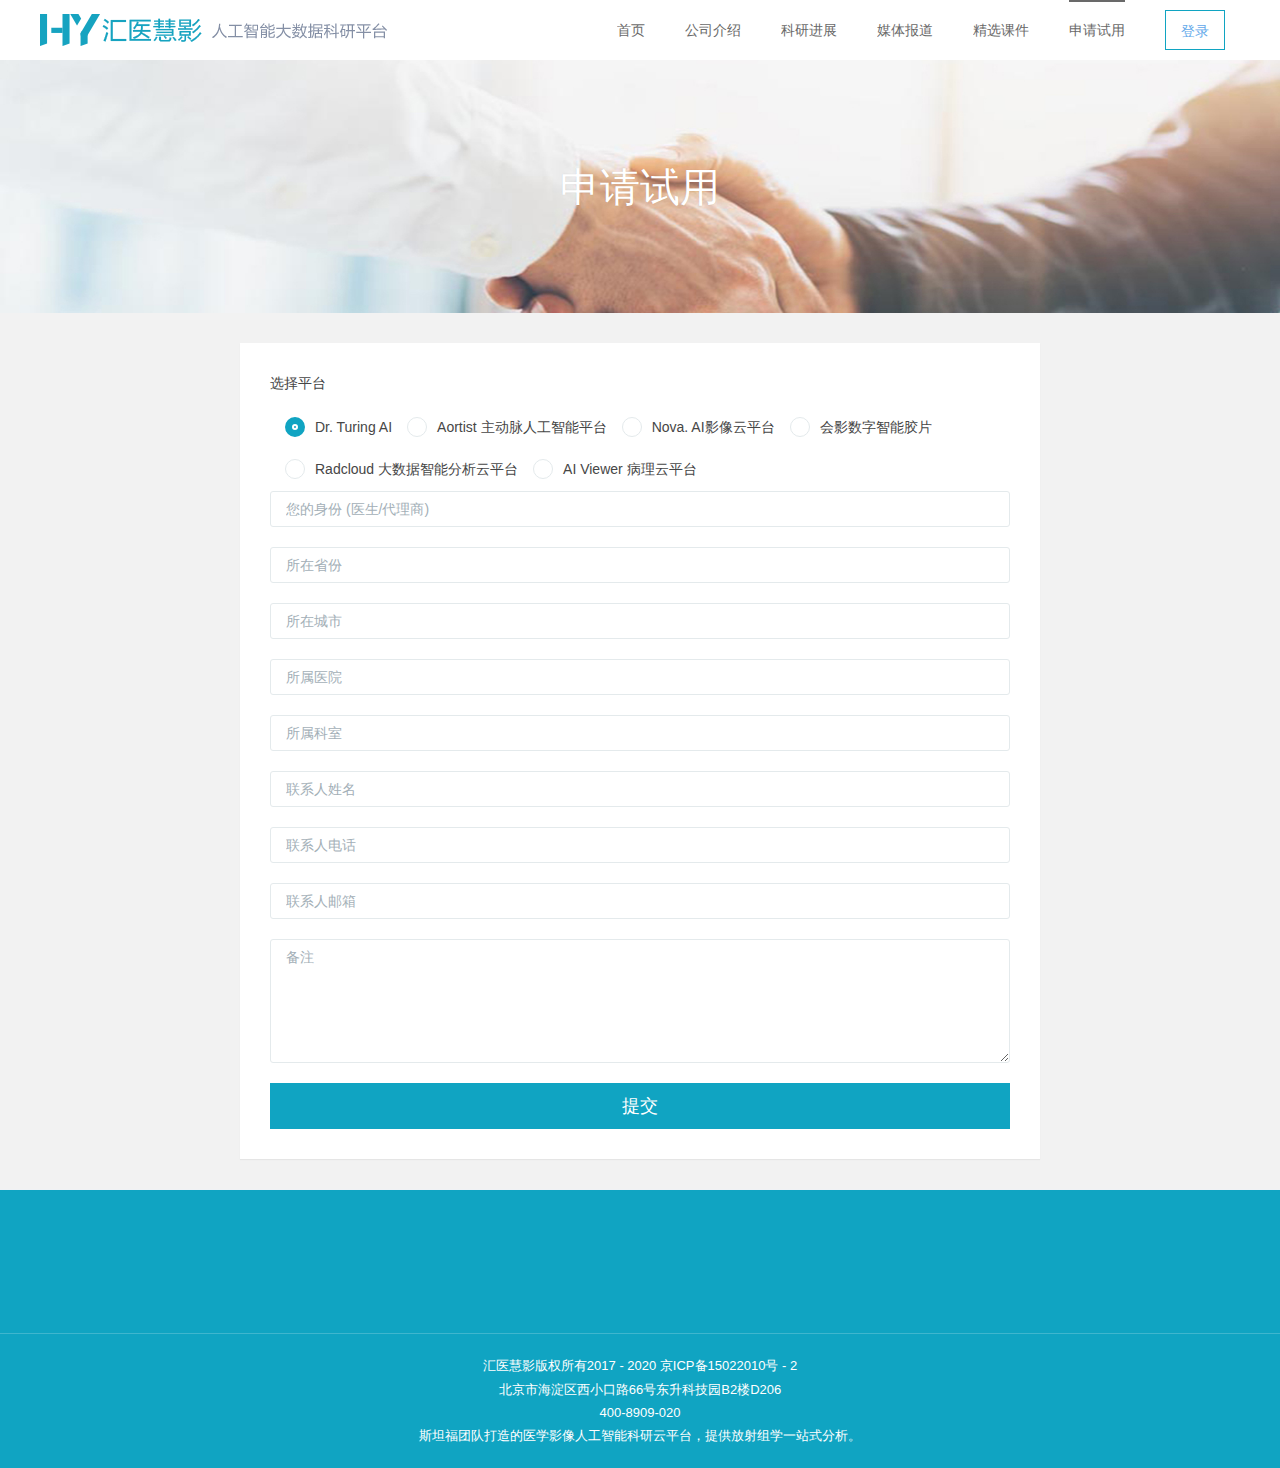
<file: feedback/index.htm>
<!DOCTYPE HTML>
<html>
<head>
<title>申请试用-汇医慧影-大数据智能分析云平台/放射组学分析云平台</title>
<meta name="renderer" content="webkit">
<meta name="referrer" content="never">
<meta charset="utf-8" />
<meta http-equiv="X-UA-Compatible" content="IE=edge,chrome=1">
<meta name="viewport" content="width=device-width, initial-scale=1.0, user-scalable=0, minimal-ui">
<meta name="generator" content="MetInfo 5.3.17"  data-variable="http://www.radcloud.cn/,cn,131,131,8,res017" />
<meta name="description" content="医学大数据为驱动学科联合平台，包括放射组学云平台和深度学习科研云平台，提供影像大数据的一站式科学分析，覆盖课题管理、数据管理、图像浏览、图像分割、放射组学分析，覆盖多器官多病种，大大简化了科研流程。" />
<meta name="keywords" content="医学大数据人工智能科研分析|放射组学/影像组学纹理分析|放射组学特征提取软件" />
<link href="./favicon.ico" rel="shortcut icon" type="image/x-icon" />
<link rel="stylesheet" href="../css/metinfo.css">
</head>
<body class="met-navfixed">
<!--[if lte IE 8]>
	<div class="text-center padding-top-50 padding-bottom-50 bg-blue-grey-100">
	<p class="browserupgrade font-size-18">你正在使用一个<strong>过时</strong>的浏览器。请<a href="#www.yoursite.com" target="_blank">升级您的浏览器</a>，以提高您的体验。</p>
	</div>
<![endif]-->
	<nav class="navbar navbar-default met-nav navbar-fixed-top" role="navigation">
        <div class="container">
			<div class="row">
				<div class="navbar-header">
					<button type="button" class="navbar-toggle hamburger hamburger-close collapsed"
					data-target="#example-navbar-default-collapse" data-toggle="collapse">
						<span class="sr-only">Toggle navigation</span>
						<span class="hamburger-bar"></span>
					</button>
					<a href="../index.htm" class="navbar-brand navbar-logo vertical-align" title="汇医慧影-大数据智能分析云平台/放射组学分析云平台">
						<div class="vertical-align-middle"><img src="../img/201801/1515146831.png" alt="汇医慧影-大数据智能分析云平台/放射组学分析云平台" title="汇医慧影-大数据智能分析云平台/放射组学分析云平台" /></div>
					</a>
				</div>
				<div class="collapse navbar-collapse navbar-collapse-toolbar" id="example-navbar-default-collapse">

				<ul class="nav navbar-nav navbar-right navlist">
					<li><a href="../index.htm" title="首页" class="link ">首页</a></li>


					<li class="margin-left-40"><a href="../about/show.php-lang=cn&id=19.htm"  title="公司介绍" class="link  animation-zoomIn">公司介绍</a></li>



					<li class="margin-left-40"><a href="../researchprogress/index.htm"  title="科研进展" class="link  animation-zoomIn">科研进展</a></li>



					<li class="margin-left-40"><a href="../activity/index.htm"  title="媒体报道" class="link  animation-zoomIn">媒体报道</a></li>



					<li class="margin-left-40"><a href="../courseware/index.htm"  title="精选课件" class="link  animation-zoomIn">精选课件</a></li>



					<li class="margin-left-40"><a href="index.htm"  title="申请试用" class="link active animation-zoomIn">申请试用</a></li>


					<li class="margin-left-40"><a href="javascript:;" id="showlogin" onmouseover="this.style.background='#10a4c2';this.style.color='#ffffff'" onmouseout="this.style.background='';this.style.color=''" style="border:1px solid #10a4c2;color:#62a8ea;height:40px;line-height:40px;padding-left:15px;padding-right:15px;margin-top:10px;">登录</a></li>
				</ul>

				</div>
			</div>
		</div>
    </nav>

<div class="met-banner " data-height='300||'>

		<div class="slick-slide">

			<img class="cover-image" src="../img/201707/1499238728.jpg" sizes="(max-width: 767px) 500px" alt="">

			<div class="banner-text p-5">
				<div class='container'>
					<div class='banner-text-con'>
						<div>

							<h2 style="color:;">申请试用</h2>

						</div>
					</div>
				</div>
			</div>

		</div>

</div>

<section class="met-feedback animsition">
	<div class="container">
		<div class="row">
			<div class="met-feedback-body">
				<form method='POST' class="met-form met-form-validation" action="http://www.radcloud.cn/feedback/index.php?action=add">
				<input type='hidden' name='lang' value='cn' />
				<input type='hidden' name='fdtitle' value='申请试用' />
				<input type='hidden' name='ip' value='113.240.250.143' />
				<input type='hidden' name='id' value='131' />
				<input type='hidden' name='fid_url' value='0' />


				<div class="form-group">

					<label class="control-label">选择平台</label>

					<div>
						
								<div class="radio-custom radio-primary">
									<input
										name='para164'
										type="radio"
										checked
										value='Dr. Turing AI'
										id="para164_1"
									>
									<label for="para164_1">Dr. Turing AI</label>
								</div>
								<div class="radio-custom radio-primary">
									<input
										name='para164'
										type="radio"
										
										value='Aortist 主动脉人工智能平台'
										id="para164_2"
									>
									<label for="para164_2">Aortist 主动脉人工智能平台</label>
								</div>
								<div class="radio-custom radio-primary">
									<input
										name='para164'
										type="radio"
										
										value='Nova. AI影像云平台'
										id="para164_3"
									>
									<label for="para164_3">Nova. AI影像云平台</label>
								</div>
								<div class="radio-custom radio-primary">
									<input
										name='para164'
										type="radio"
										
										value='会影数字智能胶片'
										id="para164_4"
									>
									<label for="para164_4">会影数字智能胶片</label>
								</div>
								<div class="radio-custom radio-primary">
									<input
										name='para164'
										type="radio"
										
										value='Radcloud 大数据智能分析云平台 '
										id="para164_5"
									>
									<label for="para164_5">Radcloud 大数据智能分析云平台 </label>
								</div>
								<div class="radio-custom radio-primary">
									<input
										name='para164'
										type="radio"
										
										value='AI Viewer 病理云平台'
										id="para164_6"
									>
									<label for="para164_6">AI Viewer 病理云平台</label>
								</div><span class="help-block">  </span>
					</div>
				</div>

				<div class="form-group">

					<div>
						<input name='para171' class='form-control' type='text' placeholder='您的身份 (医生/代理商) ' data-fv-notempty="true" data-fv-message="不能为空" />
					</div>
				</div>

				<div class="form-group">

					<div>
						<input name='para172' class='form-control' type='text' placeholder='所在省份 ' data-fv-notempty="true" data-fv-message="不能为空" />
					</div>
				</div>

				<div class="form-group">

					<div>
						<input name='para173' class='form-control' type='text' placeholder='所在城市 '  />
					</div>
				</div>

				<div class="form-group">

					<div>
						<input name='para165' class='form-control' type='text' placeholder='所属医院 ' data-fv-notempty="true" data-fv-message="不能为空" />
					</div>
				</div>

				<div class="form-group">

					<div>
						<input name='para166' class='form-control' type='text' placeholder='所属科室 ' data-fv-notempty="true" data-fv-message="不能为空" />
					</div>
				</div>

				<div class="form-group">

					<div>
						<input name='para167' class='form-control' type='text' placeholder='联系人姓名 ' data-fv-notempty="true" data-fv-message="不能为空" />
					</div>
				</div>

				<div class="form-group">

					<div>
						<input name='para168' class='form-control' type='text' placeholder='联系人电话 ' data-fv-notempty="true" data-fv-message="不能为空" />
					</div>
				</div>

				<div class="form-group">

					<div>
						<input name='para169' class='form-control' type='text' placeholder='联系人邮箱 ' data-fv-notempty="true" data-fv-message="不能为空" />
					</div>
				</div>

				<div class="form-group">

					<div>
						<textarea name='para170' class='form-control' data-fv-notempty="true" data-fv-message="不能为空" placeholder='备注 ' rows='5'></textarea>
					</div>
				</div>



					<div class="form-group margin-bottom-0">
						<button type="submit" class="btn btn-primary btn-lg btn-block btn-squared">提交</button>
					</div>
				</form>
			</div>
		</div>
	</div>
</section>


<div class="met-footnav text-center met-index-body" style="background:#10A4C2">
    <div class="container">
		<div class="row mob-masonry">

				<div class="col-md-12 col-ms-12 col-xs-12 info masonry-item">
				<h3 data-plugin="appear" data-animate="fade" data-repeat="false" style="color:#ffffff;">
				慧影医疗科技（北京）有限公司</h3>
				<div class="clearfix">
				<p class="animation-delay-100" data-plugin="appear" data-animate="fade" data-repeat="false">地点：北京市海淀区中关村东升科技园B2-C103</p>
				<p class="animation-delay-200" data-plugin="appear" data-animate="fade" data-repeat="false"></p>
				<p class="animation-delay-300" data-plugin="appear" data-animate="fade" data-repeat="false">电话：400-890-9020</p>
				<p class="animation-delay-400" data-plugin="appear" data-animate="fade" data-repeat="false"></p>
				<p class="animation-delay-500" data-plugin="appear" data-animate="fade" data-repeat="false">邮箱：radcloud@huiyihuiying.com</p>
				</div>

<div class="foot_info_icon">

</div>

			</div>
	</div>
</div>
</div>

    <div id="showlogindiv">
        <div id="hidelogin"><img src="../img/image/closelogin.png" alt="关闭" title="关闭"></div>
        <div style="width:100%;height:70%;">
            <div style="width:49%;height:100%;float:left;text-align:center;">
                <div><img src="../img/image/login_left.png" alt="图片"/></div>
                <ul style="list-style:none;margin-top:50px;">
                    <li style="float:left;width:100%;">
                        <div style="width:40%;float:left;height:30px;line-height:30px;overflow:hidden;display:inline;zoom:1;"><span style="float:left;">放射组学云平台</span></div>
                        <div style="width:55%;float:left;height:30px;overflow:hidden;display:inline;zoom:1;">

                            <a href="#www.yoursite.com" target="_blank"  style="padding:0px 17px 0px 17px;border:1px solid #696969;color:#444;float:left;height:30px;line-height:30px;">进入</a>

                        </div>
                    </li>
                    <li style="float:left;width:100%;margin-top:10%;">
                        <div style="width:40%;float:left;height:30px;line-height:30px;overflow:hidden;display:inline;zoom:1;"><span style="float:left;">深度学习科研云平台</span></div>
                        <div style="width:55%;float:left;height:30px;overflow:hidden;display:inline;zoom:1;">

                            <a href="#www.yoursite.com" target="_blank"  style="padding:0px 17px 0px 17px;border:1px solid #696969;color:#444;float:left;height:30px;line-height:30px;">进入</a>

                        </div>
                    </li>
                </ul>
            </div>
            <div style="height:100%;width:1px;border:none;background-color:#696969;float:left;margin-left:1%;"></div>
            <div style="width:49%;height:100%;float:left;text-align:center;">
                <div><img src="../img/image/login_right.png" alt="图片"/></div>
                <ul style="list-style:none;margin-top:40px;">
<!--                -->
                    <li

                    style="float:left;width:100%;">


                        <div style="width:43%;float:left;height:30px;line-height:30px;overflow:hidden;display:inline;zoom:1;"><span style="float:left;">汇医慧影</span></div>
                        <div style="width:55%;float:left;height:30px;overflow:hidden;display:inline;zoom:1;margin-left:1%;">

                            <a href="#www.yoursite.com" target="_blank" title="医疗影像人工智能，医疗影像云平台，医疗大数据，医疗影像分割，影像组学特征提取，影像组学纹理分析，乳腺癌、肺癌、胸片、肺结核人工智能筛查，主动脉人工智能，数字胶片/云胶片/电子胶片/智能胶片，放射组学/影像组学软件" style="padding:0px 17px 0px 17px;border:1px solid #696969;color:#444;float:left;height:30px;line-height:30px;">进入</a>

                        </div>
                    </li>
<!--                -->
                    <li

               style="float:left;width:100%;margin-top:2%;">


                        <div style="width:43%;float:left;height:30px;line-height:30px;overflow:hidden;display:inline;zoom:1;"><span style="float:left;">主动脉人工智能研究云平台</span></div>
                        <div style="width:55%;float:left;height:30px;overflow:hidden;display:inline;zoom:1;margin-left:1%;">

                            <a href="#www.yoursite.com" target="_blank" title="主动脉人工智能研究云平台" style="padding:0px 17px 0px 17px;border:1px solid #696969;color:#444;float:left;height:30px;line-height:30px;">进入</a>

                        </div>
                    </li>
<!--                -->
                    <li

               style="float:left;width:100%;margin-top:2%;">


                        <div style="width:43%;float:left;height:30px;line-height:30px;overflow:hidden;display:inline;zoom:1;"><span style="float:left;">AI Viewer 病理云平台</span></div>
                        <div style="width:55%;float:left;height:30px;overflow:hidden;display:inline;zoom:1;margin-left:1%;">

                            <a href="#www.yoursite.com" target="_blank" title="" style="padding:0px 17px 0px 17px;border:1px solid #696969;color:#444;float:left;height:30px;line-height:30px;">进入</a>

                        </div>
                    </li>

                </ul>
            </div>
        </div>
    </div>

<footer>
    <div class="container text-center">
		<p>汇医慧影版权所有2017 - 2020 京ICP备15022010号 - 2 </p>
<p>北京市海淀区西小口路66号东升科技园B2楼D206</p>
<p>400-8909-020</p>
<p><p>斯坦福团队打造的医学影像人工智能科研云平台，提供放射组学一站式分析。<br/></p></p>


    </div>
</footer>
<button type="button" class="btn btn-icon btn-primary btn-squared met-scroll-top hide"><i class="icon wb-chevron-up" aria-hidden="true"></i></button>



<script src="../js/metinfo.js"></script>
</body>
</html>
</file>
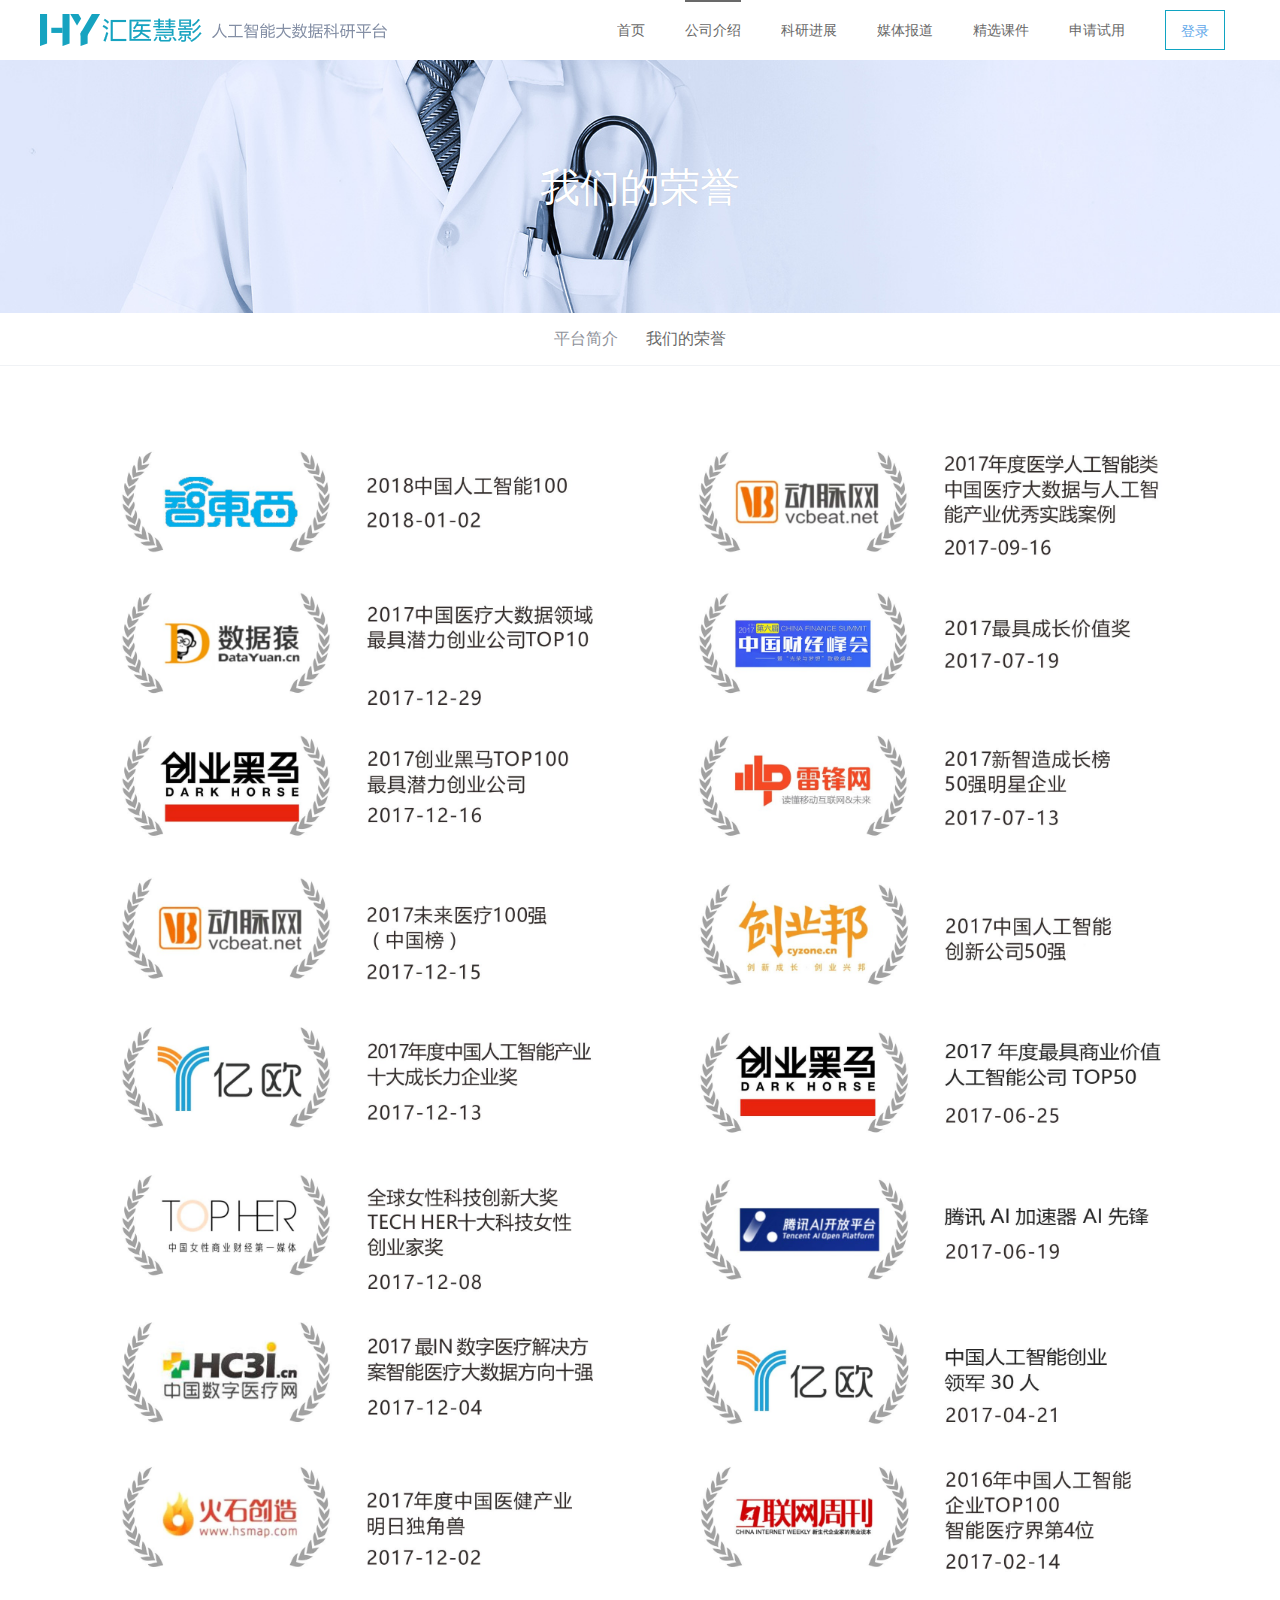
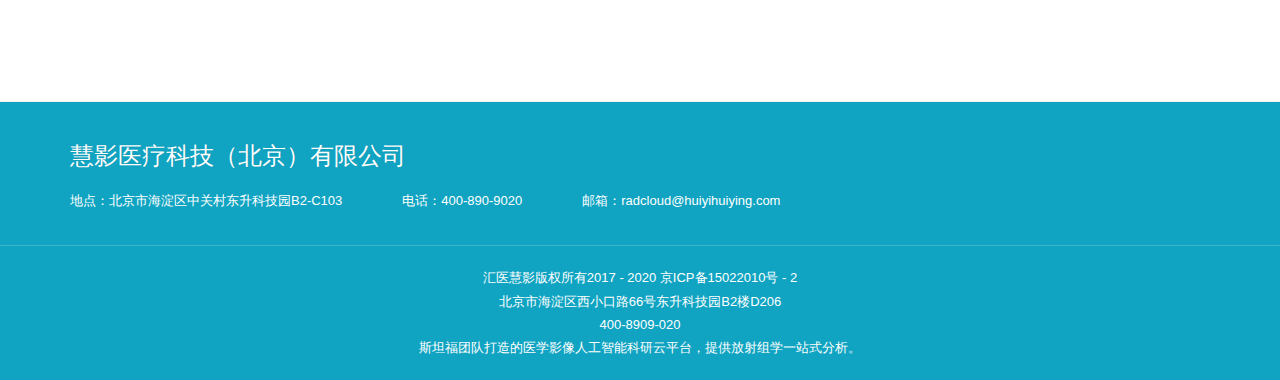
<file: about/show.php-lang=cn&id=145.htm>
<!DOCTYPE HTML>
<html>
<head>
<title>放射组学分析，提供医学大数据科研管理工具，支持个人课题、科室课题、院级课题、多中心课题，轻松将临床数据转化成科研数据</title>
<meta name="renderer" content="webkit">
<meta name="referrer" content="never">
<meta charset="utf-8" />
<meta http-equiv="X-UA-Compatible" content="IE=edge,chrome=1">
<meta name="viewport" content="width=device-width, initial-scale=1.0, user-scalable=0, minimal-ui">
<meta name="generator" content="MetInfo 5.3.17"  data-variable="http://www.radcloud.cn/,cn,145,145,1,res017" />
<meta name="description" content="是一个医学大数据为驱动学科联合平台，包括放射组学云平台和深度学习科研云平台，主要科研需求，提供影像大数据的一站式科学分析。平台提供课题管理、数据管理、图像浏览、图像分割、放射组学分析，界面友好，功能丰富，覆盖多器官多病种，大大简化了科研流程，加速科研成果转化，真正让数据赋能医疗，让科研快人一步！" />
<meta name="keywords" content="放射组学，影像组学，医学影像人工智能，医疗大数据分析，深度学习" />
<link href="./favicon.ico" rel="shortcut icon" type="image/x-icon" />
<link rel="stylesheet" href="../css/metinfo.css">
</head>
<body class="met-navfixed">
<!--[if lte IE 8]>
	<div class="text-center padding-top-50 padding-bottom-50 bg-blue-grey-100">
	<p class="browserupgrade font-size-18">你正在使用一个<strong>过时</strong>的浏览器。请<a href="#www.yoursite.com" target="_blank">升级您的浏览器</a>，以提高您的体验。</p>
	</div>
<![endif]-->
	<nav class="navbar navbar-default met-nav navbar-fixed-top" role="navigation">
        <div class="container">
			<div class="row">
				<div class="navbar-header">
					<button type="button" class="navbar-toggle hamburger hamburger-close collapsed"
					data-target="#example-navbar-default-collapse" data-toggle="collapse">
						<span class="sr-only">Toggle navigation</span>
						<span class="hamburger-bar"></span>
					</button>
					<a href="../index.htm" class="navbar-brand navbar-logo vertical-align" title="汇医慧影-大数据智能分析云平台/放射组学分析云平台">
						<div class="vertical-align-middle"><img src="../img/201801/1515146831.png" alt="汇医慧影-大数据智能分析云平台/放射组学分析云平台" title="汇医慧影-大数据智能分析云平台/放射组学分析云平台" /></div>
					</a>
				</div>
				<div class="collapse navbar-collapse navbar-collapse-toolbar" id="example-navbar-default-collapse">

				<ul class="nav navbar-nav navbar-right navlist">
					<li><a href="../index.htm" title="首页" class="link ">首页</a></li>


					<li class="margin-left-40"><a href="show.php-lang=cn&id=19.htm"  title="公司介绍" class="link active animation-zoomIn">公司介绍</a></li>



					<li class="margin-left-40"><a href="../researchprogress/index.htm"  title="科研进展" class="link  animation-zoomIn">科研进展</a></li>



					<li class="margin-left-40"><a href="../activity/index.htm"  title="媒体报道" class="link  animation-zoomIn">媒体报道</a></li>



					<li class="margin-left-40"><a href="../courseware/index.htm"  title="精选课件" class="link  animation-zoomIn">精选课件</a></li>



					<li class="margin-left-40"><a href="../feedback/index.htm"  title="申请试用" class="link  animation-zoomIn">申请试用</a></li>


					<li class="margin-left-40"><a href="javascript:;" id="showlogin" onmouseover="this.style.background='#10a4c2';this.style.color='#ffffff'" onmouseout="this.style.background='';this.style.color=''" style="border:1px solid #10a4c2;color:#62a8ea;height:40px;line-height:40px;padding-left:15px;padding-right:15px;margin-top:10px;">登录</a></li>
				</ul>

				</div>
			</div>
		</div>
    </nav>

<div class="met-banner " data-height='300||'>

		<div class="slick-slide">

			<img class="cover-image" src="../img/201707/1499243187.jpg" sizes="(max-width: 767px) 500px" alt="">

			<div class="banner-text p-5">
				<div class='container'>
					<div class='banner-text-con'>
						<div>

							<h2 style="color:;">我们的荣誉</h2>

						</div>
					</div>
				</div>
			</div>

		</div>

</div>

		<div class="met-column-nav  ">
			<div class="container">
				<div class="row">

					<div class="col-md-12 sidebar_tile" style="display:block;">
						<ul class="met-column-nav-ul">
	

							<li>

								<a href="show.php-lang=cn&id=19.htm" title="平台简介" class="link ">平台简介</a>

							</li>

							<li>

								<a href="show.php-lang=cn&id=145.htm" title="我们的荣誉" class="link active">我们的荣誉</a>

							</li>

						</ul>
					</div>

	
				</div>
			</div>
		</div>

<section class="met-show animsition">
	<div class="container">
		<div class="row">

			<div class="met-editor lazyload clearfix">
				<div><p style="text-align: center;"><img title="1516170377766496.jpg" alt="honour-20180117.jpg" class="imgloading" height="200" data-original="../img/201801/1516170377766496.jpg"/></p></div>
			</div>
		</div>
	</div>
</section>


<div class="met-footnav text-center met-index-body" style="background:#10A4C2">
    <div class="container">
		<div class="row mob-masonry">

				<div class="col-md-12 col-ms-12 col-xs-12 info masonry-item">
				<h3 data-plugin="appear" data-animate="fade" data-repeat="false" style="color:#ffffff;">
				慧影医疗科技（北京）有限公司</h3>
				<div class="clearfix">
				<p class="animation-delay-100" data-plugin="appear" data-animate="fade" data-repeat="false">地点：北京市海淀区中关村东升科技园B2-C103</p>
				<p class="animation-delay-200" data-plugin="appear" data-animate="fade" data-repeat="false"></p>
				<p class="animation-delay-300" data-plugin="appear" data-animate="fade" data-repeat="false">电话：400-890-9020</p>
				<p class="animation-delay-400" data-plugin="appear" data-animate="fade" data-repeat="false"></p>
				<p class="animation-delay-500" data-plugin="appear" data-animate="fade" data-repeat="false">邮箱：radcloud@huiyihuiying.com</p>
				</div>

<div class="foot_info_icon">

</div>

			</div>
	</div>
</div>
</div>

    <div id="showlogindiv">
        <div id="hidelogin"><img src="../img/image/closelogin.png" alt="关闭" title="关闭"></div>
        <div style="width:100%;height:70%;">
            <div style="width:49%;height:100%;float:left;text-align:center;">
                <div><img src="../img/image/login_left.png" alt="图片"/></div>
                <ul style="list-style:none;margin-top:50px;">
                    <li style="float:left;width:100%;">
                        <div style="width:40%;float:left;height:30px;line-height:30px;overflow:hidden;display:inline;zoom:1;"><span style="float:left;">放射组学云平台</span></div>
                        <div style="width:55%;float:left;height:30px;overflow:hidden;display:inline;zoom:1;">

                            <a href="#www.yoursite.com" target="_blank"  style="padding:0px 17px 0px 17px;border:1px solid #696969;color:#444;float:left;height:30px;line-height:30px;">进入</a>

                        </div>
                    </li>
                    <li style="float:left;width:100%;margin-top:10%;">
                        <div style="width:40%;float:left;height:30px;line-height:30px;overflow:hidden;display:inline;zoom:1;"><span style="float:left;">深度学习科研云平台</span></div>
                        <div style="width:55%;float:left;height:30px;overflow:hidden;display:inline;zoom:1;">

                            <a href="#www.yoursite.com" target="_blank"  style="padding:0px 17px 0px 17px;border:1px solid #696969;color:#444;float:left;height:30px;line-height:30px;">进入</a>

                        </div>
                    </li>
                </ul>
            </div>
            <div style="height:100%;width:1px;border:none;background-color:#696969;float:left;margin-left:1%;"></div>
            <div style="width:49%;height:100%;float:left;text-align:center;">
                <div><img src="../img/image/login_right.png" alt="图片"/></div>
                <ul style="list-style:none;margin-top:40px;">
<!--                -->
                    <li

                    style="float:left;width:100%;">


                        <div style="width:43%;float:left;height:30px;line-height:30px;overflow:hidden;display:inline;zoom:1;"><span style="float:left;">汇医慧影</span></div>
                        <div style="width:55%;float:left;height:30px;overflow:hidden;display:inline;zoom:1;margin-left:1%;">

                            <a href="#www.yoursite.com" target="_blank" title="医疗影像人工智能，医疗影像云平台，医疗大数据，医疗影像分割，影像组学特征提取，影像组学纹理分析，乳腺癌、肺癌、胸片、肺结核人工智能筛查，主动脉人工智能，数字胶片/云胶片/电子胶片/智能胶片，放射组学/影像组学软件" style="padding:0px 17px 0px 17px;border:1px solid #696969;color:#444;float:left;height:30px;line-height:30px;">进入</a>

                        </div>
                    </li>
<!--                -->
                    <li

               style="float:left;width:100%;margin-top:2%;">


                        <div style="width:43%;float:left;height:30px;line-height:30px;overflow:hidden;display:inline;zoom:1;"><span style="float:left;">主动脉人工智能研究云平台</span></div>
                        <div style="width:55%;float:left;height:30px;overflow:hidden;display:inline;zoom:1;margin-left:1%;">

                            <a href="#www.yoursite.com" target="_blank" title="主动脉人工智能研究云平台" style="padding:0px 17px 0px 17px;border:1px solid #696969;color:#444;float:left;height:30px;line-height:30px;">进入</a>

                        </div>
                    </li>
<!--                -->
                    <li

               style="float:left;width:100%;margin-top:2%;">


                        <div style="width:43%;float:left;height:30px;line-height:30px;overflow:hidden;display:inline;zoom:1;"><span style="float:left;">AI Viewer 病理云平台</span></div>
                        <div style="width:55%;float:left;height:30px;overflow:hidden;display:inline;zoom:1;margin-left:1%;">

                            <a href="#www.yoursite.com" target="_blank" title="" style="padding:0px 17px 0px 17px;border:1px solid #696969;color:#444;float:left;height:30px;line-height:30px;">进入</a>

                        </div>
                    </li>

                </ul>
            </div>
        </div>
    </div>

<footer>
    <div class="container text-center">
		<p>汇医慧影版权所有2017 - 2020 京ICP备15022010号 - 2 </p>
<p>北京市海淀区西小口路66号东升科技园B2楼D206</p>
<p>400-8909-020</p>
<p><p>斯坦福团队打造的医学影像人工智能科研云平台，提供放射组学一站式分析。<br/></p></p>


    </div>
</footer>
<button type="button" class="btn btn-icon btn-primary btn-squared met-scroll-top hide"><i class="icon wb-chevron-up" aria-hidden="true"></i></button>



<script src="../js/metinfo.js"></script>
</body>
</html>
</file>
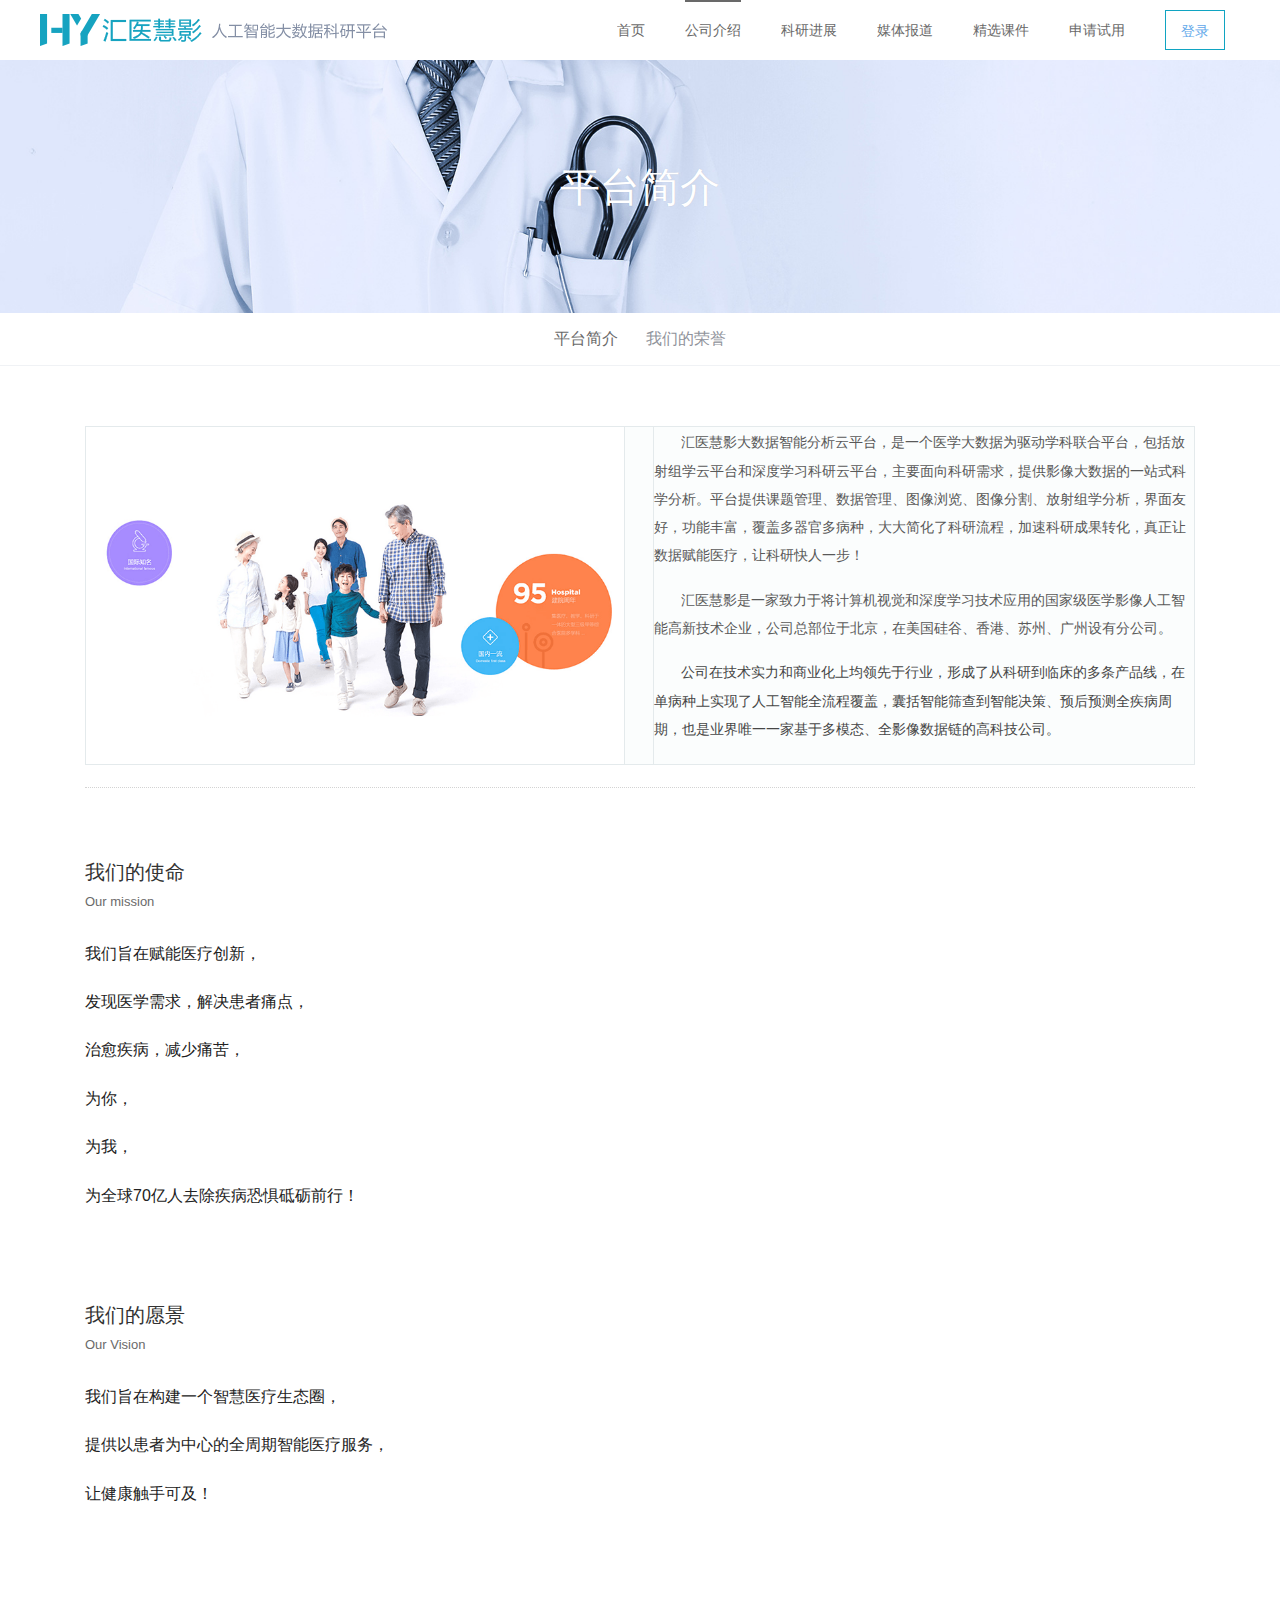
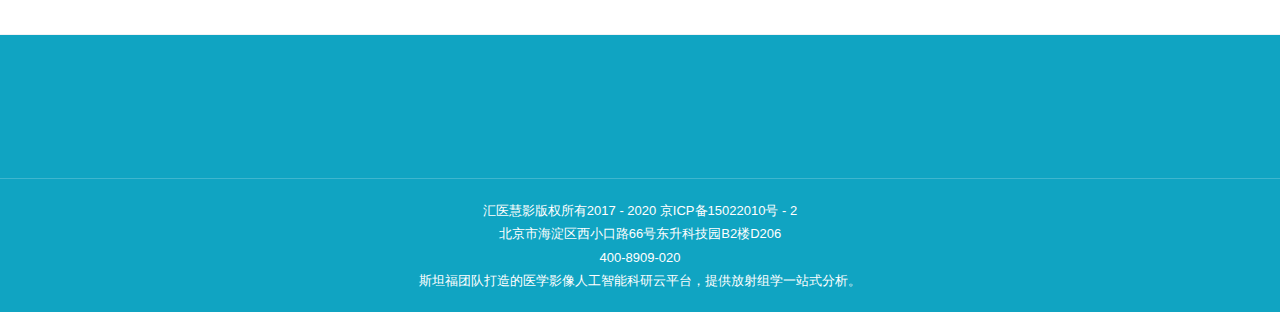
<file: about/show.php-lang=cn&id=19.htm>
<!DOCTYPE HTML>
<html>
<head>
<title>公司介绍-医学大数据智能科研管理，放射组学分析软件</title>
<meta name="renderer" content="webkit">
<meta name="referrer" content="never">
<meta charset="utf-8" />
<meta http-equiv="X-UA-Compatible" content="IE=edge,chrome=1">
<meta name="viewport" content="width=device-width, initial-scale=1.0, user-scalable=0, minimal-ui">
<meta name="generator" content="MetInfo 5.3.17"  data-variable="http://www.radcloud.cn/,cn,19,19,1,res017" />
<meta name="description" content="是一个医学大数据为驱动学科联合平台，包括放射组学云平台和深度学习科研云平台，主要面向科研需求，提供影像大数据的一站式科学分析。平台提供课题管理、数据管理、图像浏览、图像分割、放射组学分析，界面友好，功能丰富，覆盖多器官多病种，大大简化了科研流程，加速科研成果转化，真正让数据赋能医疗，让科研快人一步！" />
<meta name="keywords" content="放射组学分析软件，医疗大数据智能分析，医学影像人工智能" />
<link href="./favicon.ico" rel="shortcut icon" type="image/x-icon" />
<link rel="stylesheet" href="../css/metinfo.css">
</head>
<body class="met-navfixed">
<!--[if lte IE 8]>
	<div class="text-center padding-top-50 padding-bottom-50 bg-blue-grey-100">
	<p class="browserupgrade font-size-18">你正在使用一个<strong>过时</strong>的浏览器。请<a href="#www.yoursite.com" target="_blank">升级您的浏览器</a>，以提高您的体验。</p>
	</div>
<![endif]-->
	<nav class="navbar navbar-default met-nav navbar-fixed-top" role="navigation">
        <div class="container">
			<div class="row">
				<div class="navbar-header">
					<button type="button" class="navbar-toggle hamburger hamburger-close collapsed"
					data-target="#example-navbar-default-collapse" data-toggle="collapse">
						<span class="sr-only">Toggle navigation</span>
						<span class="hamburger-bar"></span>
					</button>
					<a href="../index.htm" class="navbar-brand navbar-logo vertical-align" title="汇医慧影-大数据智能分析云平台/放射组学分析云平台">
						<div class="vertical-align-middle"><img src="../img/201801/1515146831.png" alt="汇医慧影-大数据智能分析云平台/放射组学分析云平台" title="汇医慧影-大数据智能分析云平台/放射组学分析云平台" /></div>
					</a>
				</div>
				<div class="collapse navbar-collapse navbar-collapse-toolbar" id="example-navbar-default-collapse">

				<ul class="nav navbar-nav navbar-right navlist">
					<li><a href="../index.htm" title="首页" class="link ">首页</a></li>


					<li class="margin-left-40"><a href="show.php-lang=cn&id=19.htm"  title="公司介绍" class="link active animation-zoomIn">公司介绍</a></li>



					<li class="margin-left-40"><a href="../researchprogress/index.htm"  title="科研进展" class="link  animation-zoomIn">科研进展</a></li>



					<li class="margin-left-40"><a href="../activity/index.htm"  title="媒体报道" class="link  animation-zoomIn">媒体报道</a></li>



					<li class="margin-left-40"><a href="../courseware/index.htm"  title="精选课件" class="link  animation-zoomIn">精选课件</a></li>



					<li class="margin-left-40"><a href="../feedback/index.htm"  title="申请试用" class="link  animation-zoomIn">申请试用</a></li>


					<li class="margin-left-40"><a href="javascript:;" id="showlogin" onmouseover="this.style.background='#10a4c2';this.style.color='#ffffff'" onmouseout="this.style.background='';this.style.color=''" style="border:1px solid #10a4c2;color:#62a8ea;height:40px;line-height:40px;padding-left:15px;padding-right:15px;margin-top:10px;">登录</a></li>
				</ul>

				</div>
			</div>
		</div>
    </nav>

<div class="met-banner " data-height='300||'>

		<div class="slick-slide">

			<img class="cover-image" src="../img/201707/1499243187.jpg" sizes="(max-width: 767px) 500px" alt="">

			<div class="banner-text p-5">
				<div class='container'>
					<div class='banner-text-con'>
						<div>

							<h2 style="color:;">平台简介</h2>

						</div>
					</div>
				</div>
			</div>

		</div>

</div>

		<div class="met-column-nav  ">
			<div class="container">
				<div class="row">

					<div class="col-md-12 sidebar_tile" style="display:block;">
						<ul class="met-column-nav-ul">
	

							<li>

								<a href="show.php-lang=cn&id=19.htm" title="平台简介" class="link active">平台简介</a>

							</li>

							<li>

								<a href="show.php-lang=cn&id=145.htm" title="我们的荣誉" class="link ">我们的荣誉</a>

							</li>

						</ul>
					</div>

	
				</div>
			</div>
		</div>

<section class="met-show animsition">
	<div class="container">
		<div class="row">

			<div class="met-editor lazyload clearfix">
				<div><table><tbody style="margin: 0px; padding: 0px;"><tr class="firstRow" style="margin: 0px; padding: 0px;"><td width="569" valign="top" style="margin: 0px; padding: 0px; -ms-word-break: break-all;"><img title="1502260407610588.png" alt="655928824011325201.png" class="imgloading" height="200" data-original="../img/201708/1502260407610588.png"/></td><td width="30" valign="top" style="margin: 0px; padding: 0px; -ms-word-break: break-all;"><br/></td><td width="569" valign="top" style="margin: 0px; padding: 0px; -ms-word-break: break-all;"><p><span style="font-size: 14px;"><span style="color: rgb(89, 89, 89); font-family: 微软雅黑, sans-serif; background-color: transparent;">&nbsp; &nbsp; &nbsp; &nbsp;</span><span style="color: rgb(89, 89, 89); font-family: arial, helvetica, sans-serif; background-color: transparent;">汇医慧影大数据智能分析云平台，是一个医学大数据为驱动学科联合平台，包括放射组学云平台和深度学习科研云平台，主要面向科研需求，提供影像大数据的一站式科学分析。平台提供课题管理、数据管理、图像浏览、图像分割、放射组学分析，界面友好，功能丰富，覆盖多器官多病种，大大简化了科研流程，加速科研成果转化，真正让数据赋能医疗，让科研快人一步！</span></span></p><p><span style="color: rgb(89, 89, 89); font-family: arial, helvetica, sans-serif; font-size: 14px; background-color: transparent;">&nbsp;&nbsp;&nbsp;&nbsp;&nbsp;&nbsp;&nbsp;汇医慧影是一家致力于将计算机视觉和深度学习技术应用的国家级医学影像人工智能高新技术企业，公司总部位于北京，在美国硅谷、香港、苏州、广州设有分公司。</span></p><p><span style="font-family: arial, helvetica, sans-serif; font-size: 14px;">&nbsp;&nbsp;&nbsp;&nbsp;&nbsp;&nbsp;&nbsp;公司在技术实力和商业化上均领先于行业，形成了从科研到临床的多条产品线，在单病种上实现了人工智能全流程覆盖，囊括智能筛查到智能决策、预后预测全疾病周期，也是业界唯一一家基于多模态、全影像数据链的高科技公司。</span></p></td></tr></tbody></table><hr style="border-style: dotted none none; padding: 0px; height: 1px; color: rgb(106, 106, 106); font-family: Arial, 微软雅黑; font-size: 13px; margin-right: 0px; margin-left: 0px; border-top-color: rgb(211, 211, 211); white-space: normal;"/><p style="padding: 0px; color: rgb(106, 106, 106); font-family: Arial, 微软雅黑; font-size: 13px; margin-bottom: 0px; white-space: normal; -ms-word-break: normal; -ms-word-wrap: break-word;"><span style="margin: 0px; padding: 0px; color: rgb(51, 51, 51); font-size: 24px;"><br style="margin: 0px; padding: 0px;"/></span></p><p style="padding: 0px; color: rgb(106, 106, 106); font-family: Arial, 微软雅黑; font-size: 13px; margin-bottom: 0px; white-space: normal; -ms-word-break: normal; -ms-word-wrap: break-word;"><span style="color: rgb(79, 129, 189);"><strong><span style="margin: 0px; padding: 0px; color: rgb(51, 51, 51); font-size: 20px;">我们的使命</span></strong><strong><span style="margin: 0px; padding: 0px; color: rgb(51, 51, 51); font-size: 20px;"></span></strong></span></p><p class="ordinary-output target-output" style="padding: 0px; color: rgb(106, 106, 106); font-family: Arial, 微软雅黑; font-size: 13px; margin-bottom: 0px; white-space: normal; -ms-word-break: normal; -ms-word-wrap: break-word;"><span style="margin: 0px; padding: 0px;">Our mission</span></p><p style="padding: 0px; color: rgb(106, 106, 106); font-family: Arial, 微软雅黑; font-size: 13px; margin-bottom: 0px; white-space: normal; -ms-word-break: normal; -ms-word-wrap: break-word;"><br style="margin: 0px; padding: 0px;"/></p><p><span style="font-family: 微软雅黑, sans-serif; font-size: 16px;">我们旨在赋能医疗创新，</span></p><p><span style="font-family: 微软雅黑, sans-serif; font-size: 16px;">发现医学需求，解决患者痛点，</span></p><p><span style="font-family: 微软雅黑, sans-serif; font-size: 16px;">治愈疾病，减少痛苦，</span></p><p><span style="font-family: 微软雅黑, sans-serif; font-size: 16px;">为你，</span></p><p><span style="font-family: 微软雅黑, sans-serif; font-size: 16px;">为我，</span></p><p><span style="font-family: 微软雅黑, sans-serif; font-size: 16px;">为全球70亿人去除疾病恐惧砥砺前行！</span></p><p><span style="font-family: 微软雅黑, sans-serif; font-size: 14px;"></span></p><p style="padding: 0px; color: rgb(106, 106, 106); font-family: Arial, 微软雅黑; font-size: 13px; margin-bottom: 0px; white-space: normal; -ms-word-break: normal; -ms-word-wrap: break-word;"><br style="margin: 0px; padding: 0px;"/></p><p style="padding: 0px; color: rgb(106, 106, 106); font-family: Arial, 微软雅黑; font-size: 13px; margin-bottom: 0px; white-space: normal; -ms-word-break: normal; -ms-word-wrap: break-word;"><br/></p><p style="padding: 0px; color: rgb(106, 106, 106); font-family: Arial, 微软雅黑; font-size: 13px; margin-bottom: 0px; white-space: normal; -ms-word-break: normal; -ms-word-wrap: break-word;"><br/></p><p style="padding: 0px; color: rgb(106, 106, 106); font-family: Arial, 微软雅黑; font-size: 13px; margin-bottom: 0px; white-space: normal; -ms-word-break: normal; -ms-word-wrap: break-word;"><span style="color: rgb(79, 129, 189);"><strong><span style="margin: 0px; padding: 0px; color: rgb(51, 51, 51); font-size: 20px;">我们的愿景</span></strong></span></p><p style="padding: 0px; color: rgb(106, 106, 106); font-family: Arial, 微软雅黑; font-size: 13px; margin-bottom: 0px; white-space: normal; -ms-word-break: normal; -ms-word-wrap: break-word;"><span style="margin: 0px; padding: 0px;">Our</span>&nbsp;Vision</p><p style="padding: 0px; color: rgb(106, 106, 106); font-family: Arial, 微软雅黑; font-size: 13px; margin-bottom: 0px; white-space: normal; -ms-word-break: normal; -ms-word-wrap: break-word;"><br style="margin: 0px; padding: 0px;"/></p><p><span style="font-family: 微软雅黑, sans-serif; font-size: 16px;">我们旨在构建一个智慧医疗生态圈，</span></p><p><span style="font-family: 微软雅黑, sans-serif; font-size: 16px;">提供以患者为中心的全周期智能医疗服务，</span></p><p><span style="font-family: 微软雅黑, sans-serif; font-size: 16px;">让健康触手可及！</span></p><p><span style="font-family: 微软雅黑, sans-serif; font-size: 14px;"></span></p><p><br/></p></div>
			</div>
		</div>
	</div>
</section>


<div class="met-footnav text-center met-index-body" style="background:#10A4C2">
    <div class="container">
		<div class="row mob-masonry">

				<div class="col-md-12 col-ms-12 col-xs-12 info masonry-item">
				<h3 data-plugin="appear" data-animate="fade" data-repeat="false" style="color:#ffffff;">
				慧影医疗科技（北京）有限公司</h3>
				<div class="clearfix">
				<p class="animation-delay-100" data-plugin="appear" data-animate="fade" data-repeat="false">地点：北京市海淀区中关村东升科技园B2-C103</p>
				<p class="animation-delay-200" data-plugin="appear" data-animate="fade" data-repeat="false"></p>
				<p class="animation-delay-300" data-plugin="appear" data-animate="fade" data-repeat="false">电话：400-890-9020</p>
				<p class="animation-delay-400" data-plugin="appear" data-animate="fade" data-repeat="false"></p>
				<p class="animation-delay-500" data-plugin="appear" data-animate="fade" data-repeat="false">邮箱：radcloud@huiyihuiying.com</p>
				</div>

<div class="foot_info_icon">

</div>

			</div>
	</div>
</div>
</div>

    <div id="showlogindiv">
        <div id="hidelogin"><img src="../img/image/closelogin.png" alt="关闭" title="关闭"></div>
        <div style="width:100%;height:70%;">
            <div style="width:49%;height:100%;float:left;text-align:center;">
                <div><img src="../img/image/login_left.png" alt="图片"/></div>
                <ul style="list-style:none;margin-top:50px;">
                    <li style="float:left;width:100%;">
                        <div style="width:40%;float:left;height:30px;line-height:30px;overflow:hidden;display:inline;zoom:1;"><span style="float:left;">放射组学云平台</span></div>
                        <div style="width:55%;float:left;height:30px;overflow:hidden;display:inline;zoom:1;">

                            <a href="#www.yoursite.com" target="_blank"  style="padding:0px 17px 0px 17px;border:1px solid #696969;color:#444;float:left;height:30px;line-height:30px;">进入</a>

                        </div>
                    </li>
                    <li style="float:left;width:100%;margin-top:10%;">
                        <div style="width:40%;float:left;height:30px;line-height:30px;overflow:hidden;display:inline;zoom:1;"><span style="float:left;">深度学习科研云平台</span></div>
                        <div style="width:55%;float:left;height:30px;overflow:hidden;display:inline;zoom:1;">

                            <a href="#www.yoursite.com" target="_blank"  style="padding:0px 17px 0px 17px;border:1px solid #696969;color:#444;float:left;height:30px;line-height:30px;">进入</a>

                        </div>
                    </li>
                </ul>
            </div>
            <div style="height:100%;width:1px;border:none;background-color:#696969;float:left;margin-left:1%;"></div>
            <div style="width:49%;height:100%;float:left;text-align:center;">
                <div><img src="../img/image/login_right.png" alt="图片"/></div>
                <ul style="list-style:none;margin-top:40px;">
<!--                -->
                    <li

                    style="float:left;width:100%;">


                        <div style="width:43%;float:left;height:30px;line-height:30px;overflow:hidden;display:inline;zoom:1;"><span style="float:left;">汇医慧影</span></div>
                        <div style="width:55%;float:left;height:30px;overflow:hidden;display:inline;zoom:1;margin-left:1%;">

                            <a href="#www.yoursite.com" target="_blank" title="医疗影像人工智能，医疗影像云平台，医疗大数据，医疗影像分割，影像组学特征提取，影像组学纹理分析，乳腺癌、肺癌、胸片、肺结核人工智能筛查，主动脉人工智能，数字胶片/云胶片/电子胶片/智能胶片，放射组学/影像组学软件" style="padding:0px 17px 0px 17px;border:1px solid #696969;color:#444;float:left;height:30px;line-height:30px;">进入</a>

                        </div>
                    </li>
<!--                -->
                    <li

               style="float:left;width:100%;margin-top:2%;">


                        <div style="width:43%;float:left;height:30px;line-height:30px;overflow:hidden;display:inline;zoom:1;"><span style="float:left;">主动脉人工智能研究云平台</span></div>
                        <div style="width:55%;float:left;height:30px;overflow:hidden;display:inline;zoom:1;margin-left:1%;">

                            <a href="#www.yoursite.com" target="_blank" title="主动脉人工智能研究云平台" style="padding:0px 17px 0px 17px;border:1px solid #696969;color:#444;float:left;height:30px;line-height:30px;">进入</a>

                        </div>
                    </li>
<!--                -->
                    <li

               style="float:left;width:100%;margin-top:2%;">


                        <div style="width:43%;float:left;height:30px;line-height:30px;overflow:hidden;display:inline;zoom:1;"><span style="float:left;">AI Viewer 病理云平台</span></div>
                        <div style="width:55%;float:left;height:30px;overflow:hidden;display:inline;zoom:1;margin-left:1%;">

                            <a href="#www.yoursite.com" target="_blank" title="" style="padding:0px 17px 0px 17px;border:1px solid #696969;color:#444;float:left;height:30px;line-height:30px;">进入</a>

                        </div>
                    </li>

                </ul>
            </div>
        </div>
    </div>

<footer>
    <div class="container text-center">
		<p>汇医慧影版权所有2017 - 2020 京ICP备15022010号 - 2 </p>
<p>北京市海淀区西小口路66号东升科技园B2楼D206</p>
<p>400-8909-020</p>
<p><p>斯坦福团队打造的医学影像人工智能科研云平台，提供放射组学一站式分析。<br/></p></p>


    </div>
</footer>
<button type="button" class="btn btn-icon btn-primary btn-squared met-scroll-top hide"><i class="icon wb-chevron-up" aria-hidden="true"></i></button>



<script src="../js/metinfo.js"></script>
</body>
</html>
</file>
